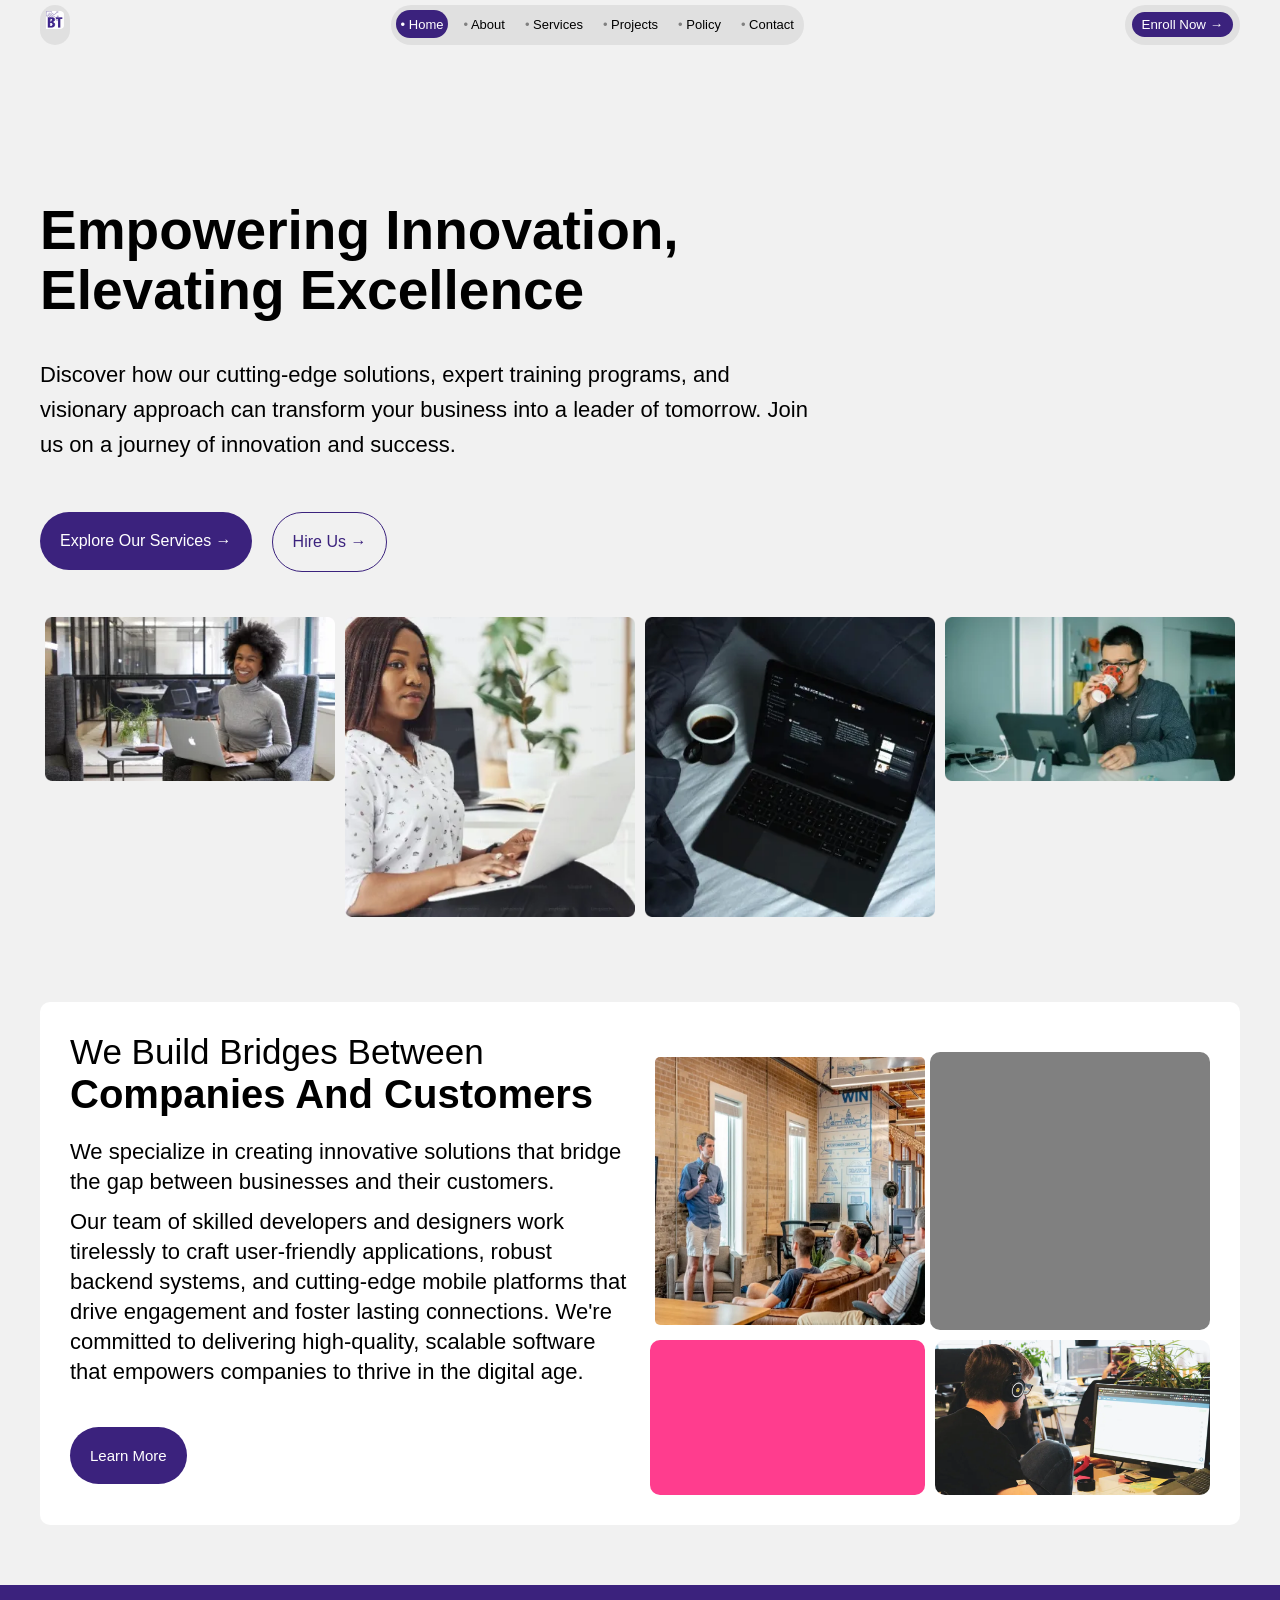
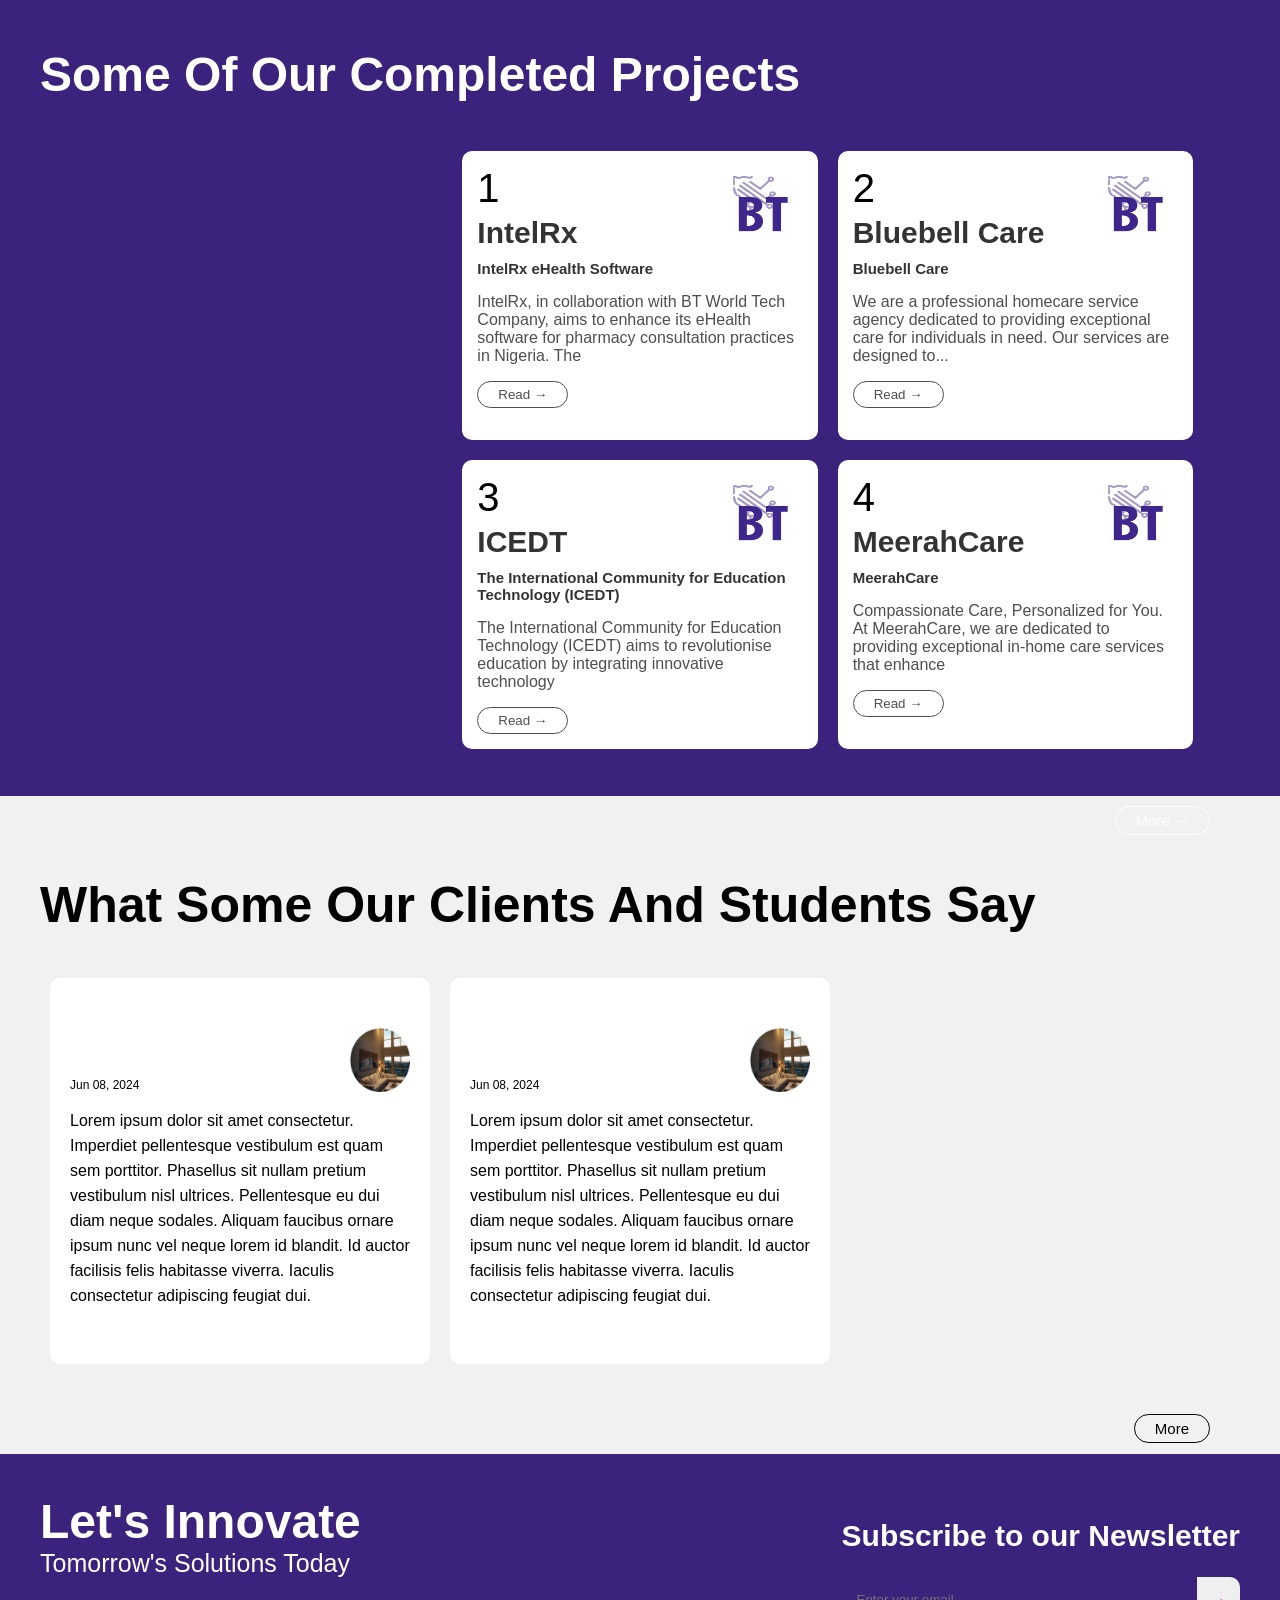
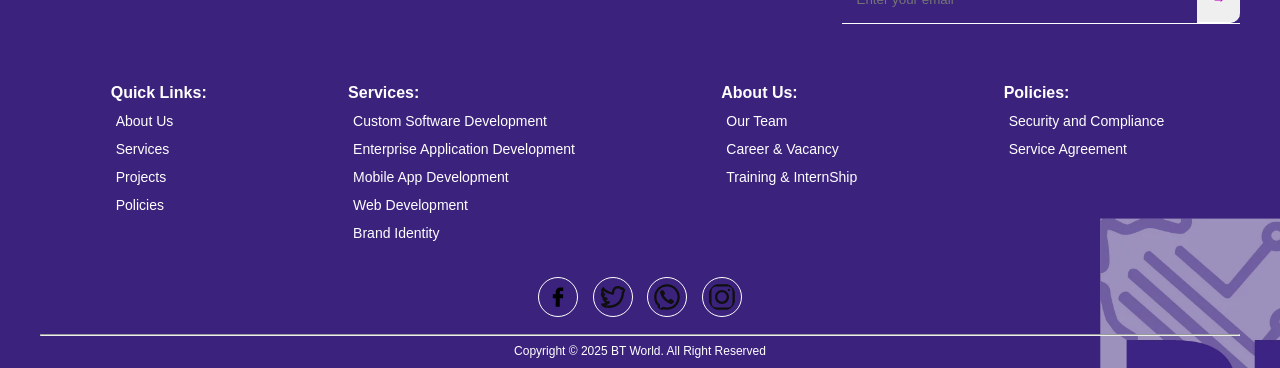
<file: index.html>
<!DOCTYPE html>
<html lang="en">
<head>
    <meta charset="UTF-8">
    <meta name="viewport" content="width=device-width, initial-scale=1.0">
    <link rel="stylesheet" href="style.css">
    <title>Document</title>
</head>
<body>
    <nav>
        <div class="left">
            <img src="logo.CunLp5fm_ZeIpDL.webp" alt="">
        </div>
        <div class="middle">
            <ul>
                <li class="active"><a href="index.html" >• Home</a></li>
                <li><a href="about.html"><span>•</span> About</a></li>
                <li><a href="services.html"><span>•</span> Services</a></li>
                <li><a href="projects.html"><span>•</span> Projects</a></li>
                <li><a href="policy.html"><span>•</span> Policy</a></li>
                <li><a href="contact.html"><span>•</span> Contact</a></li>
            </ul>
        </div>
        <div class="right">
            <a href="contact.html"><button>Enroll Now →</button></a>
        </div>
    </nav>

    <div class="main">
        <h1>Empowering Innovation, Elevating Excellence</h1>
        <p>Discover how our cutting-edge solutions, expert training programs, and visionary approach can transform your business into a leader of tomorrow. Join us on a journey of innovation and success.</p>
        <div class="button-hold">
            <a href="services.html"><button class="one">Explore Our Services →</button></a>
            <a href="contact.html"><button class="two">Hire Us →</button></a>
        </div>
    </div>

    <div class="img-hold">
        <img src="header_bento_1.ja733La-_1rYFvy.webp" alt="" id="img-1">
        <img src="header_bento_2.Di2wNWGJ_uciAT.webp" alt="">
        <img src="header_bento_3.DKzqqxlh_Z2hhMpK.webp" alt="">
        <img src="header_bento_4.crar5m-C_1fLNBC.webp" alt="">
    </div>
    
    <div class="main-2">
        <div class="left-2">
            <h2>We Build Bridges Between <br> <span>Companies And Customers</span></h2>
            <p>We specialize in creating innovative solutions that bridge the gap between businesses and their customers.</p>
            <p>Our team of skilled developers and designers work tirelessly to craft user-friendly applications, robust backend systems, and cutting-edge mobile platforms that drive engagement and foster lasting connections. We're committed to delivering high-quality, scalable software that empowers companies to thrive in the digital age.</p>
            <a href="about.html"><button>Learn More </button></a>
        </div>

        <div class="right-2">
            <div id="one">
                <img src="about.VcdXXtzi_Z1pFYVf.webp" alt="" class="trans-img">
                <div ></div>
            </div>
            <div id="two">
                <div></div>
                <img src="article_detail.BuMUBG0Z_Zw2710.webp" alt="" id="four">
            </div>
        </div>
    </div>

    <div class="main-3">
        <h1>Some Of Our Completed Projects</h1>
        <div class="right">
            <div id="one3">
                <img src="logo.CunLp5fm_ZeIpDL.webp" alt="">
                <span>1</span>
                <h2>IntelRx</h2>
                <h4>IntelRx eHealth Software</h4>
                <p>IntelRx, in collaboration with BT World Tech Company, aims to enhance its eHealth software for pharmacy consultation practices in Nigeria. The</p>
                <a href="projects.html"><button>Read →</button></a>
            </div>
            <div id="two3">
                <img src="logo.CunLp5fm_ZeIpDL.webp" alt="">
                <span>2</span>
                <h2>Bluebell Care</h2>
                <h4>Bluebell Care</h4>
                <p>We are a professional homecare service agency dedicated to providing exceptional care for individuals in need. Our services are designed to...</p>
                <a href="projects.html"><button>Read →</button></a>
            </div>
            <div id="three3">
                <img src="logo.CunLp5fm_ZeIpDL.webp" alt="">
                <span>3</span>
                <h2>ICEDT</h2>
                <h4>The International Community for Education Technology (ICEDT)</h4>
                <p>The International Community for Education Technology (ICEDT) aims to revolutionise education by integrating innovative technology</p>
                <a href="projects.html"><button>Read →</button></a>
            </div>
            <div id="four3">
                <img src="logo.CunLp5fm_ZeIpDL.webp" alt="">
                <span>4</span>
                <h2>MeerahCare</h2>
                <h4>MeerahCare</h4>
                <p>Compassionate Care, Personalized for You. At MeerahCare, we are dedicated to providing exceptional in-home care services that enhance</p>
                <a href="projects.html"><button>Read →</button></a>
            </div>
        </div>
        <a href="projects.html"><button>More →</button></a>
    </div>

    <div class="main-4">
        <h1>What Some Our Clients And Students Say</h1>
        <div class="holder">
            <div>
                <div>
                    <span>Jun 08, 2024</span>
                    <img src="testimony.CoYRucN-_Z1WlOxr.webp" alt="">
                </div>
                <p>Lorem ipsum dolor sit amet consectetur. Imperdiet pellentesque vestibulum est quam sem porttitor. Phasellus sit nullam pretium vestibulum nisl ultrices. Pellentesque eu dui diam neque sodales. Aliquam faucibus ornare ipsum nunc vel neque lorem id blandit. Id auctor facilisis felis habitasse viverra. Iaculis consectetur adipiscing feugiat dui.</p>
            </div>

            <div>
                <div>
                    <span>Jun 08, 2024</span>
                    <img src="testimony.CoYRucN-_Z1WlOxr.webp" alt="">
                </div>
                
                <p>Lorem ipsum dolor sit amet consectetur. Imperdiet pellentesque vestibulum est quam sem porttitor. Phasellus sit nullam pretium vestibulum nisl ultrices. Pellentesque eu dui diam neque sodales. Aliquam faucibus ornare ipsum nunc vel neque lorem id blandit. Id auctor facilisis felis habitasse viverra. Iaculis consectetur adipiscing feugiat dui.</p>
            </div>
            
        </div>
        <button>More</button>
    </div>

    <footer>
        <img src="logo.CunLp5fm_ZeIpDL.webp" alt="" class="foot-logo">
        <div class="fo-top">
            <div class="top-left">
                <h1>Let's Innovate</h1>
                <span>Tomorrow's Solutions Today</span>
            </div>
            <div class="top-right">
                <h2>Subscribe to our Newsletter</h2>
                <input type="email" name="" id="" placeholder="Enter your email"><button>→</button>
            </div>
        </div>
        <div class="fo-middle">
            <div>
                <h4>Quick Links:</h4>
                <ul>
                    <li><a href="about.html">About Us</a></li>
                    <li><a href="service.html">Services</a></li>
                    <li><a href="project.html">Projects</a></li>
                    <li><a href="policies.html">Policies</a></li>
                </ul>
            </div>

            <div>
                <h4>Services:</h4>
                <ul>
                    <li><a href="">Custom Software Development</a></li>
                    <li><a href="">Enterprise Application Development</a></li>
                    <li><a href="">Mobile App Development</a></li>
                    <li><a href="">Web Development</a></li>
                    <li><a href="">Brand Identity</a></li>
                </ul>
            </div>

            <div>
                <h4>About Us:</h4>
                <ul>
                    <li><a href="">Our Team</a></li>
                    <li><a href="">Career & Vacancy</a></li>
                    <li><a href="">Training & InternShip</a></li>
                    <li><a href=""></a></li>                </ul>
            </div>

            <div>
                <h4>Policies:</h4>
                <ul>
                    <li><a href="">Security and Compliance</a></li>
                    <li><a href="">Service Agreement</a></li>
                </ul>
            </div>

        </div>
        <div class="fo-bottom">
            <div>
                <img src="facebook-svgrepo-com.svg" alt="">
                <img src="twitter-svgrepo-com.svg" alt="">
                <img src="whatsapp-svgrepo-com.svg" alt="">
                <img src="instagram-svgrepo-com.svg" alt="">
            </div>
            <hr>
            <p>Copyright © 2025 BT World. All Right Reserved</p>
        </div>
    </footer>
</body>
</html>
</file>
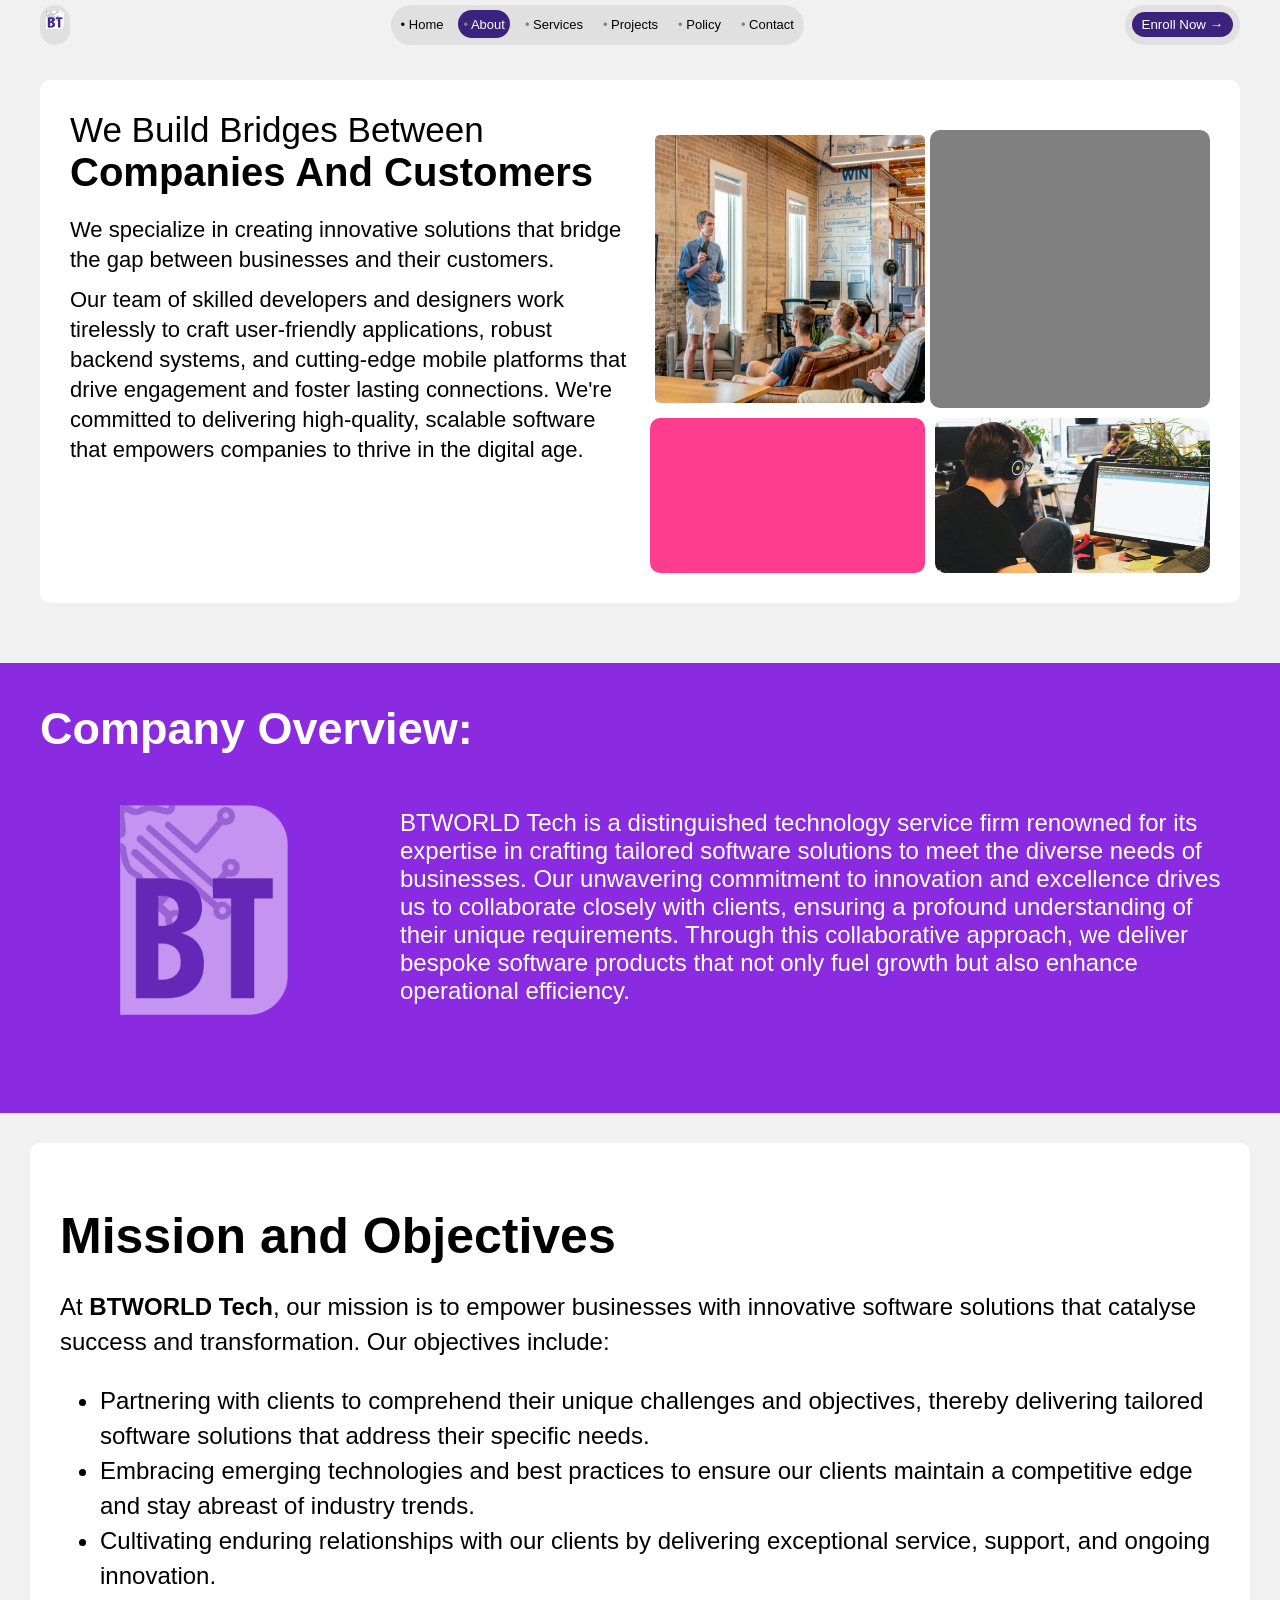
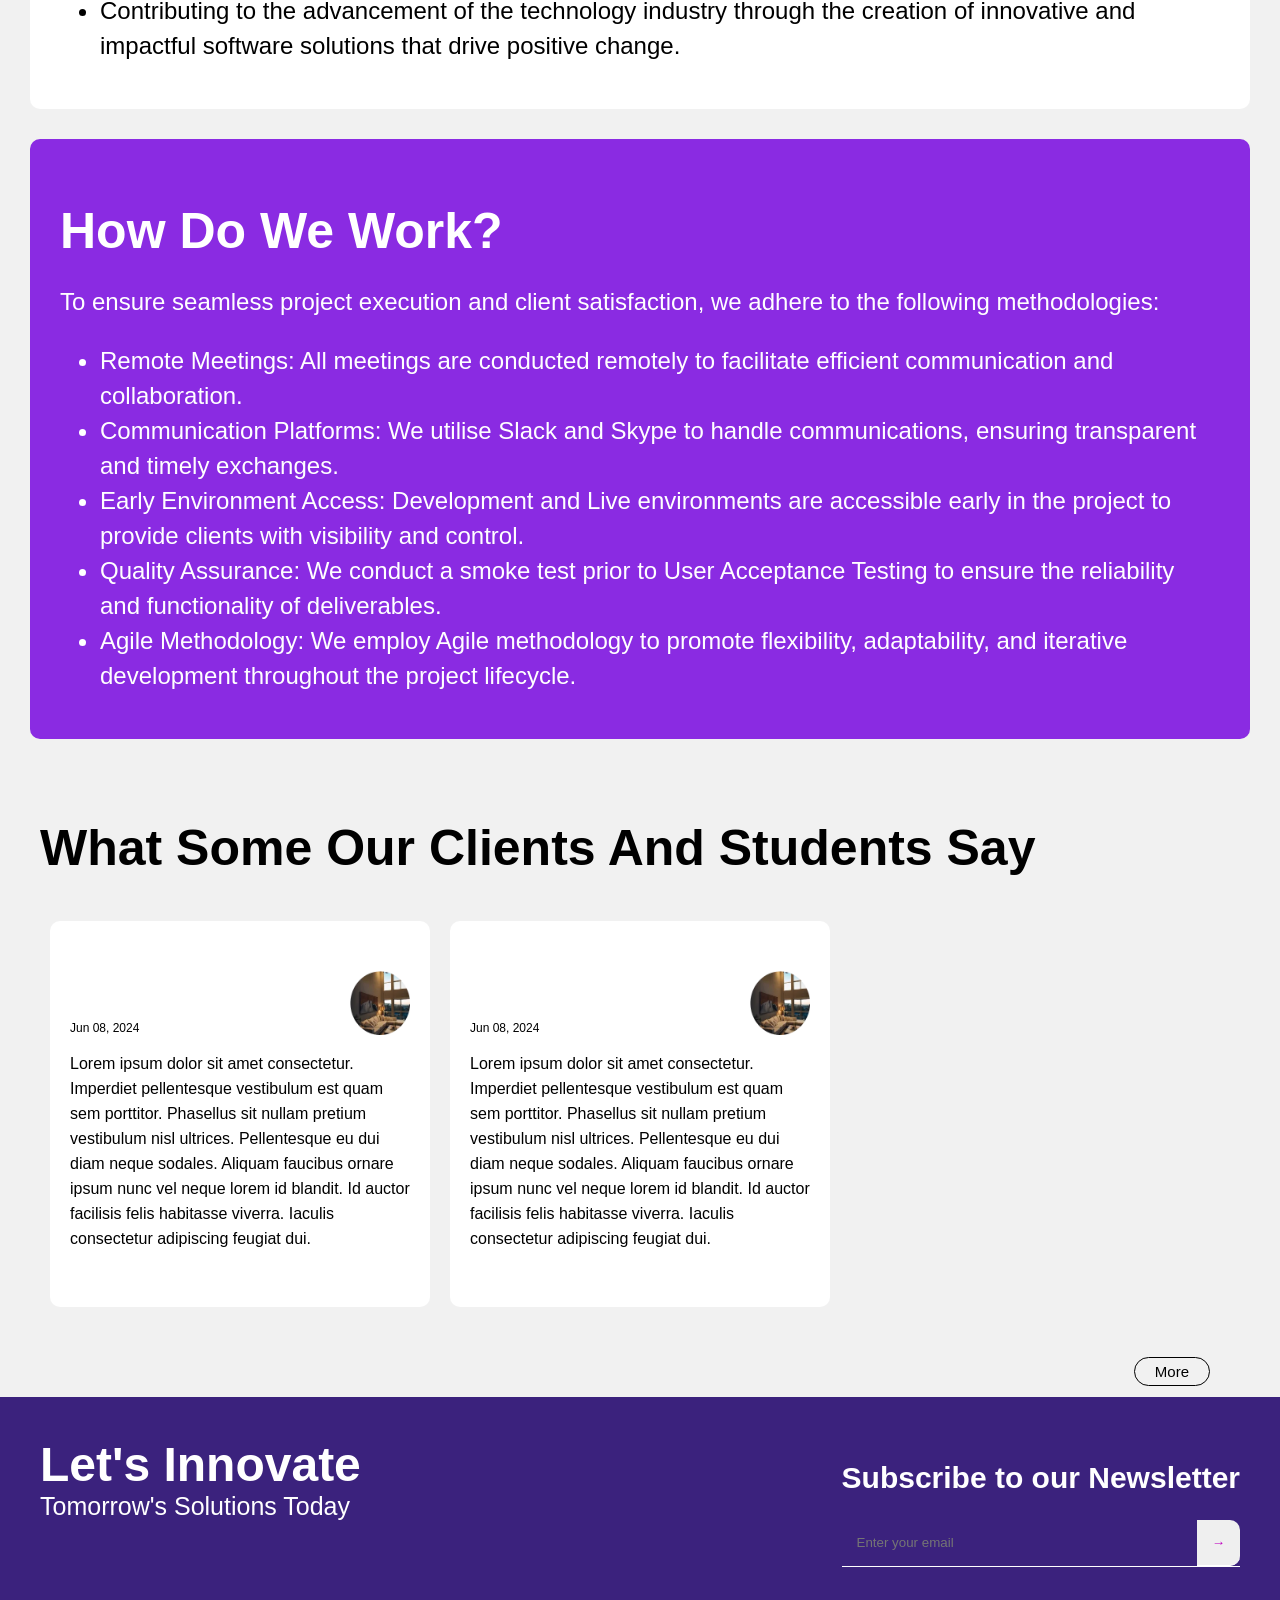
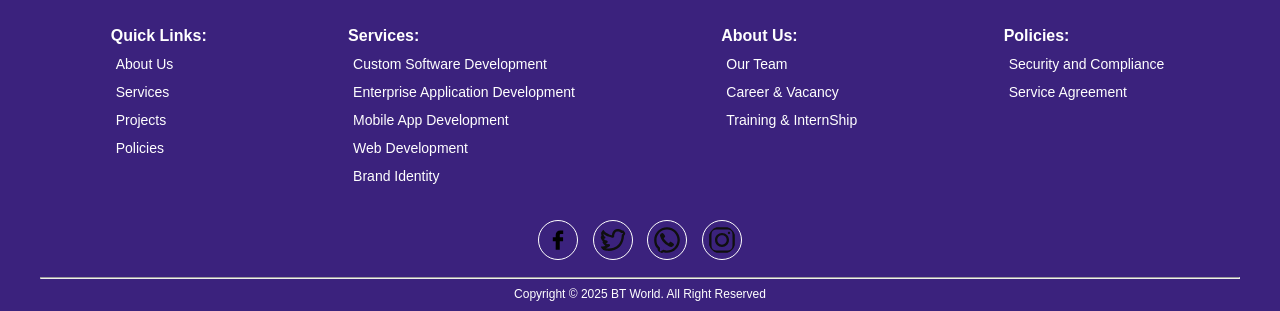
<file: about.html>
<!DOCTYPE html>
<html lang="en">
<head>
    <meta charset="UTF-8">
    <meta name="viewport" content="width=device-width, initial-scale=1.0">
    <link rel="stylesheet" href="style.css">
    <link rel="stylesheet" href="about.css">
    <title>About</title>
</head>
<body>
    <nav>
        <div class="left">
            <img src="logo.CunLp5fm_ZeIpDL.webp" alt="">
        </div>
        <div class="middle">
            <ul>
                <li ><a href="index.html" >• Home</a></li>
                <li class="active"><a href="about.html"><span>•</span> About</a></li>
                <li><a href="services.html"><span>•</span> Services</a></li>
                <li><a href="projects.html"><span>•</span> Projects</a></li>
                <li><a href="policy.html"><span>•</span> Policy</a></li>
                <li><a href="contact.html"><span>•</span> Contact</a></li>
            </ul>
        </div>
        <div class="right">
            <a href="contact.html"><button>Enroll Now →</button></a>
        </div>
    </nav>

    <div class="main-2">
        <div class="left-2">
            <h2>We Build Bridges Between <br> <span>Companies And Customers</span></h2>
            <p>We specialize in creating innovative solutions that bridge the gap between businesses and their customers.</p>
            <p>Our team of skilled developers and designers work tirelessly to craft user-friendly applications, robust backend systems, and cutting-edge mobile platforms that drive engagement and foster lasting connections. We're committed to delivering high-quality, scalable software that empowers companies to thrive in the digital age.</p>
        </div>

        <div class="right-2">
            <div id="one">
                <img src="about.VcdXXtzi_Z1pFYVf.webp" alt="" >
                <div ></div>
            </div>
            <div id="two">
                <div></div>
                <img src="article_detail.BuMUBG0Z_Zw2710.webp" alt="" id="four">
            </div>
        </div>
    </div>

    <div class="content">
        <h1>Company Overview:</h1>
        <div>
            <div class="hold-am">
                <img src="logo.CunLp5fm_ZeIpDL.webp" alt="">
            </div>
            <p>BTWORLD Tech is a distinguished technology service firm renowned for its expertise in crafting tailored software solutions to meet the diverse needs of businesses. Our unwavering commitment to innovation and excellence drives us to collaborate closely with clients, ensuring a profound understanding of their unique requirements. Through this collaborative approach, we deliver bespoke software products that not only fuel growth but also enhance operational efficiency.</p>
        </div>
    </div>

    <div class="moon">
        <h1>Mission and Objectives</h1>
        <p>At <strong>BTWORLD Tech</strong>, our mission is to empower businesses with innovative software solutions that catalyse success and transformation. Our objectives include:</p>
        <ul>
            <li>Partnering with clients to comprehend their unique challenges and objectives, thereby delivering tailored software solutions that address their specific needs.</li>
            <li>Embracing emerging technologies and best practices to ensure our clients maintain a competitive edge and stay abreast of industry trends.</li>
            <li>Cultivating enduring relationships with our clients by delivering exceptional service, support, and ongoing innovation.</li>
            <li>Contributing to the advancement of the technology industry through the creation of innovative and impactful software solutions that drive positive change.</li>
        </ul>
    </div>

    <div class="moon sun">
        <h1>How Do We Work?</h1>
        <p>To ensure seamless project execution and client satisfaction, we adhere to the following methodologies:</p>
        <ul>
            <li>Remote Meetings: All meetings are conducted remotely to facilitate efficient communication and collaboration.</li>
            <li>Communication Platforms: We utilise Slack and Skype to handle communications, ensuring transparent and timely exchanges.</li>
            <li>Early Environment Access: Development and Live environments are accessible early in the project to provide clients with visibility and control.</li>
            <li>Quality Assurance: We conduct a smoke test prior to User Acceptance Testing to ensure the reliability and functionality of deliverables.</li>
            <li>Agile Methodology: We employ Agile methodology to promote flexibility, adaptability, and iterative development throughout the project lifecycle.</li>
        </ul>
    </div>

    <div class="main-4">
        <h1>What Some Our Clients And Students Say</h1>
        <div class="holder">
            <div>
                <div>
                    <span>Jun 08, 2024</span>
                    <img src="testimony.CoYRucN-_Z1WlOxr.webp" alt="">
                </div>
                <p>Lorem ipsum dolor sit amet consectetur. Imperdiet pellentesque vestibulum est quam sem porttitor. Phasellus sit nullam pretium vestibulum nisl ultrices. Pellentesque eu dui diam neque sodales. Aliquam faucibus ornare ipsum nunc vel neque lorem id blandit. Id auctor facilisis felis habitasse viverra. Iaculis consectetur adipiscing feugiat dui.</p>
            </div>

            <div>
                <div>
                    <span>Jun 08, 2024</span>
                    <img src="testimony.CoYRucN-_Z1WlOxr.webp" alt="">
                </div>
                
                <p>Lorem ipsum dolor sit amet consectetur. Imperdiet pellentesque vestibulum est quam sem porttitor. Phasellus sit nullam pretium vestibulum nisl ultrices. Pellentesque eu dui diam neque sodales. Aliquam faucibus ornare ipsum nunc vel neque lorem id blandit. Id auctor facilisis felis habitasse viverra. Iaculis consectetur adipiscing feugiat dui.</p>
            </div>
            
        </div>
        <button>More</button>
    </div>

    <footer>
        <div class="fo-top">
            <div class="top-left">
                <h1>Let's Innovate</h1>
                <span>Tomorrow's Solutions Today</span>
            </div>
            <div class="top-right">
                <h2>Subscribe to our Newsletter</h2>
                <input type="email" name="" id="" placeholder="Enter your email"><button>→</button>
            </div>
        </div>
        <div class="fo-middle">
            <div>
                <h4>Quick Links:</h4>
                <ul>
                    <li><a href="about.html">About Us</a></li>
                    <li><a href="service.html">Services</a></li>
                    <li><a href="project.html">Projects</a></li>
                    <li><a href="policies.html">Policies</a></li>
                </ul>
            </div>

            <div>
                <h4>Services:</h4>
                <ul>
                    <li><a href="">Custom Software Development</a></li>
                    <li><a href="">Enterprise Application Development</a></li>
                    <li><a href="">Mobile App Development</a></li>
                    <li><a href="">Web Development</a></li>
                    <li><a href="">Brand Identity</a></li>
                </ul>
            </div>

            <div>
                <h4>About Us:</h4>
                <ul>
                    <li><a href="">Our Team</a></li>
                    <li><a href="">Career & Vacancy</a></li>
                    <li><a href="">Training & InternShip</a></li>
                    <li><a href=""></a></li>                </ul>
            </div>

            <div>
                <h4>Policies:</h4>
                <ul>
                    <li><a href="">Security and Compliance</a></li>
                    <li><a href="">Service Agreement</a></li>
                </ul>
            </div>

        </div>
        <div class="fo-bottom">
            <div>
                <img src="facebook-svgrepo-com.svg" alt="">
                <img src="twitter-svgrepo-com.svg" alt="">
                <img src="whatsapp-svgrepo-com.svg" alt="">
                <img src="instagram-svgrepo-com.svg" alt="">
            </div>
            <hr>
            <p>Copyright © 2025 BT World. All Right Reserved</p>
        </div>
    </footer>
</body>
</html>
</file>
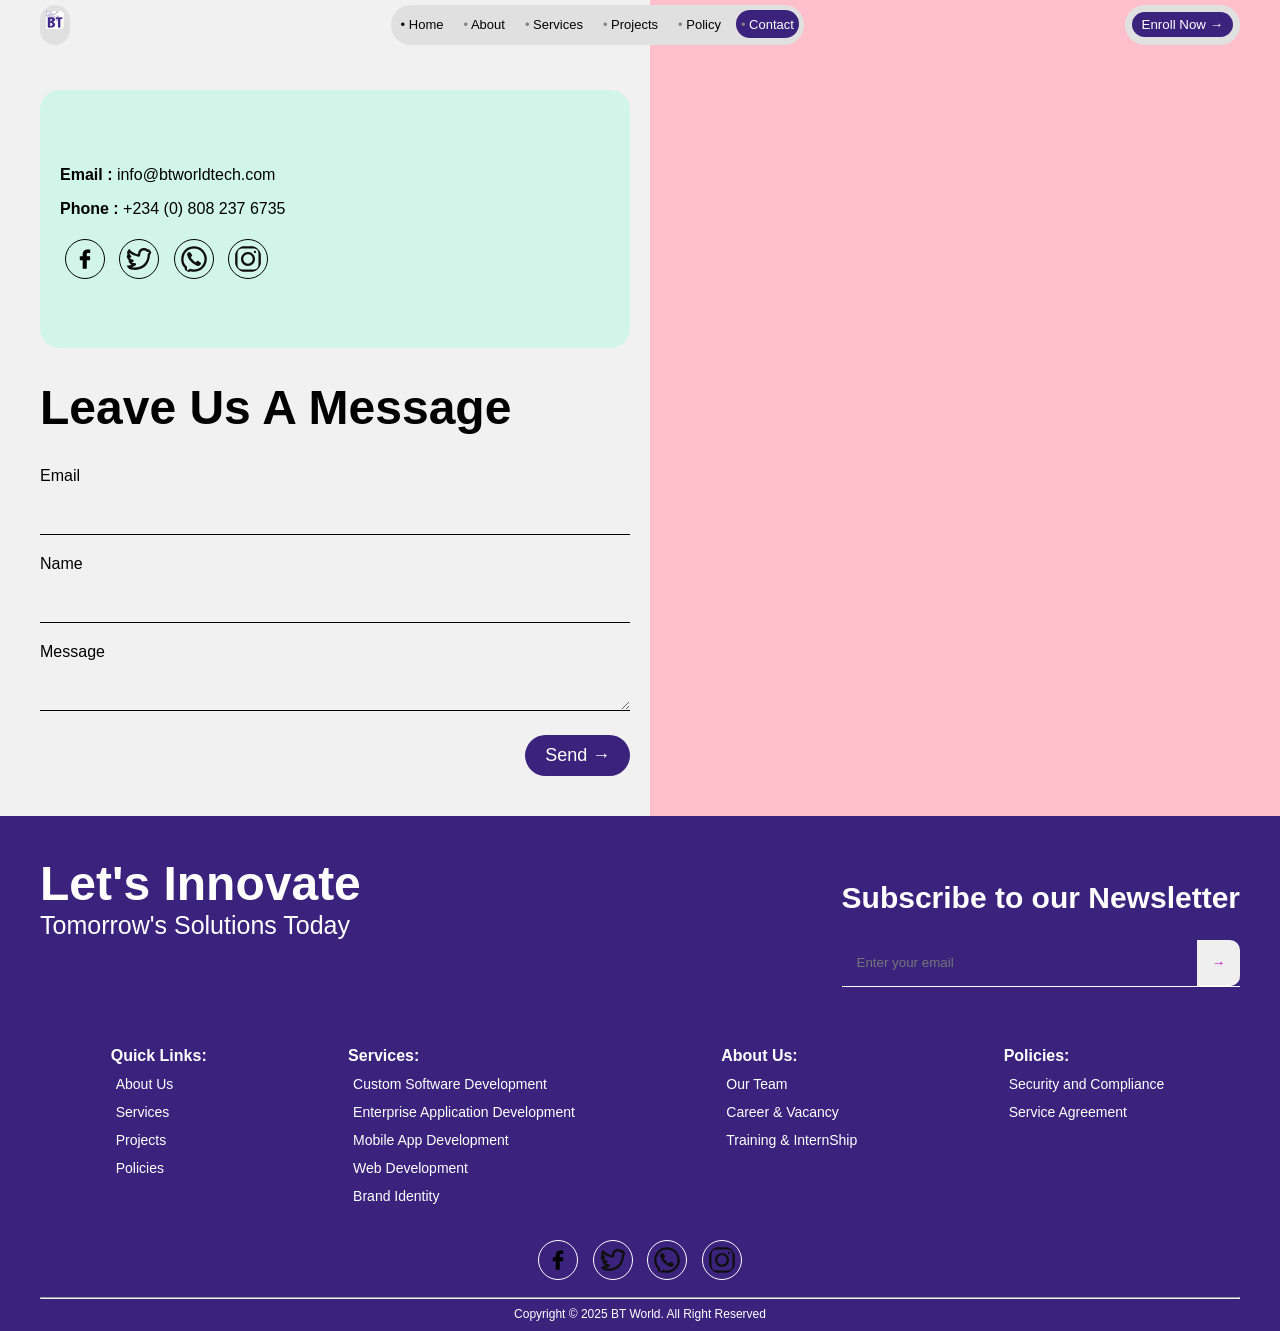
<file: contact.html>
<!DOCTYPE html>
<html lang="en">
<head>
    <meta charset="UTF-8">
    <meta name="viewport" content="width=device-width, initial-scale=1.0">
    <link rel="stylesheet" href="style.css">
    <link rel="stylesheet" href="contact.css">
    <title>Contact Us</title>
</head>
<body>
    <nav>
        <div class="left">
            <img src="logo.CunLp5fm_ZeIpDL.webp" alt="">
        </div>
        <div class="middle">
            <ul>
                <li ><a href="index.html" >• Home</a></li>
                <li ><a href="about.html"><span>•</span> About</a></li>
                <li><a href="services.html"><span>•</span> Services</a></li>
                <li><a href="projects.html"><span>•</span> Projects</a></li>
                <li><a href="policy.html"><span>•</span> Policy</a></li>
                <li class="active"><a href="contact.html"><span>•</span> Contact</a></li>
            </ul>
        </div>
        <div class="right">
            <a href="contact.html"><button>Enroll Now →</button></a>
        </div>
    </nav>

    <div class="contact">
        <div class="contact-left">
            <div class="contact-top">
                <p><Strong>Email :</Strong> info@btworldtech.com</p>
                <p><Strong>Phone :</Strong> +234 (0) 808 237 6735</p>
                <div>
                    <img src="facebook-svgrepo-com.svg" alt="">
                    <img src="twitter-svgrepo-com.svg" alt="">
                    <img src="whatsapp-svgrepo-com.svg" alt="">
                    <img src="instagram-svgrepo-com.svg" alt="">
                </div>
            </div>
            <div class="contact-bottom">
                <h1>Leave Us A Message</h1>
                    <label for="email" style="margin: 20px 0;">Email</label><br>
                    <input type="email" name="email" id=""><br>
                    <label for="name" style="margin: 30px 0;">Name</label><br>
                    <input type="text" name="name"><br>
                    <label for="message">Message</label><br>
                    <textarea name="message" id=""></textarea>
                    <button>Send →</button>

            </div>
        </div>
        <div class="contact-right"></div>
    </div>

    <footer>
        <div class="fo-top">
            <div class="top-left">
                <h1>Let's Innovate</h1>
                <span>Tomorrow's Solutions Today</span>
            </div>
            <div class="top-right">
                <h2>Subscribe to our Newsletter</h2>
                <input type="email" name="" id="" placeholder="Enter your email"><button>→</button>
            </div>
        </div>
        <div class="fo-middle">
            <div>
                <h4>Quick Links:</h4>
                <ul>
                    <li><a href="about.html">About Us</a></li>
                    <li><a href="service.html">Services</a></li>
                    <li><a href="project.html">Projects</a></li>
                    <li><a href="policies.html">Policies</a></li>
                </ul>
            </div>

            <div>
                <h4>Services:</h4>
                <ul>
                    <li><a href="">Custom Software Development</a></li>
                    <li><a href="">Enterprise Application Development</a></li>
                    <li><a href="">Mobile App Development</a></li>
                    <li><a href="">Web Development</a></li>
                    <li><a href="">Brand Identity</a></li>
                </ul>
            </div>

            <div>
                <h4>About Us:</h4>
                <ul>
                    <li><a href="">Our Team</a></li>
                    <li><a href="">Career & Vacancy</a></li>
                    <li><a href="">Training & InternShip</a></li>
                    <li><a href=""></a></li>                </ul>
            </div>

            <div>
                <h4>Policies:</h4>
                <ul>
                    <li><a href="">Security and Compliance</a></li>
                    <li><a href="">Service Agreement</a></li>
                </ul>
            </div>

        </div>
        <div class="fo-bottom">
            <div>
                <img src="facebook-svgrepo-com.svg" alt="">
                <img src="twitter-svgrepo-com.svg" alt="">
                <img src="whatsapp-svgrepo-com.svg" alt="">
                <img src="instagram-svgrepo-com.svg" alt="">
            </div>
            <hr>
            <p>Copyright © 2025 BT World. All Right Reserved</p>
        </div>
    </footer>
</body>
</html>
</file>
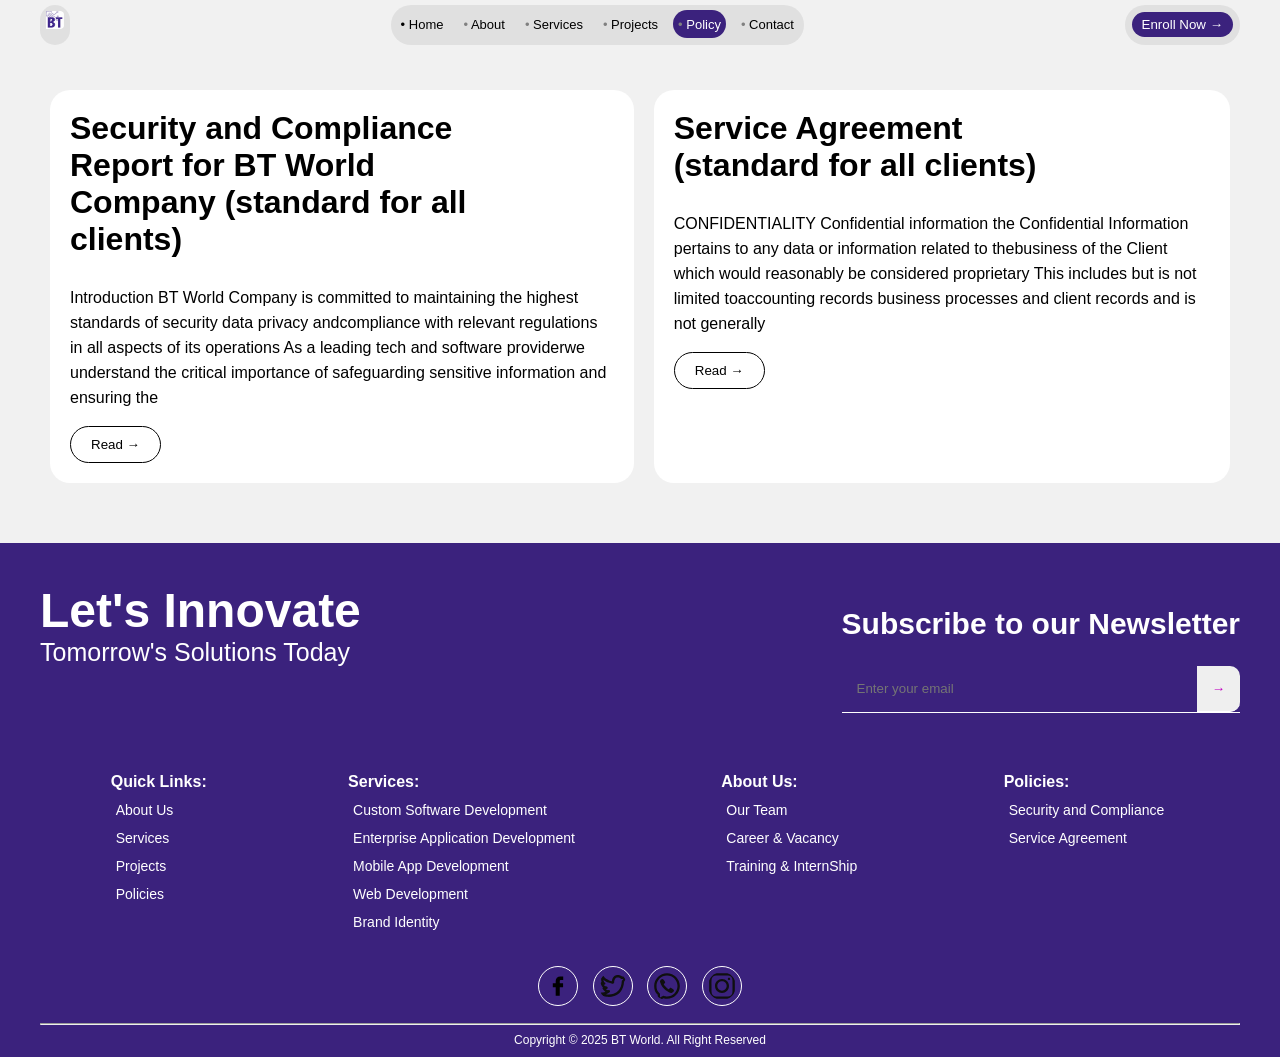
<file: policy.html>
<!DOCTYPE html>
<html lang="en">
<head>
    <meta charset="UTF-8">
    <meta name="viewport" content="width=device-width, initial-scale=1.0">
    <link rel="stylesheet" href="style.css">
    <link rel="stylesheet" href="policy.css">
    <title>Document</title>
</head>
<body>
    <nav>
        <div class="left">
            <img src="logo.CunLp5fm_ZeIpDL.webp" alt="">
        </div>
        <div class="middle">
            <ul>
                <li ><a href="index.html" >• Home</a></li>
                <li><a href="about.html"><span>•</span> About</a></li>
                <li><a href="services.html"><span>•</span> Services</a></li>
                <li><a href="projects.html"><span>•</span> Projects</a></li>
                <li class="active"><a href="policy.html"><span>•</span> Policy</a></li>
                <li><a href="contact.html"><span>•</span> Contact</a></li>
            </ul>
        </div>
        <div class="right">
            <a href="contact.html"><button>Enroll Now →</button></a>
        </div>
    </nav>

    <div class="policy">
        <div>
            <h2>Security and Compliance Report for BT World Company (standard for all clients)</h2>
            <p>Introduction BT World Company is committed to maintaining the highest standards of security data privacy andcompliance with relevant regulations in all aspects of its operations As a leading tech and software providerwe understand the critical importance of safeguarding sensitive information and ensuring the</p>
            <button>Read →</button>
        </div>
        <div>
            <h2>Service Agreement (standard for all clients)</h2>
            <p>CONFIDENTIALITY Confidential information the Confidential Information pertains to any data or information related to thebusiness of the Client which would reasonably be considered proprietary This includes but is not limited toaccounting records business processes and client records and is not generally</p>
            <button>Read →</button>
        </div>
    </div>

    <footer>
        <div class="fo-top">
            <div class="top-left">
                <h1>Let's Innovate</h1>
                <span>Tomorrow's Solutions Today</span>
            </div>
            <div class="top-right">
                <h2>Subscribe to our Newsletter</h2>
                <input type="email" name="" id="" placeholder="Enter your email"><button>→</button>
            </div>
        </div>
        <div class="fo-middle">
            <div>
                <h4>Quick Links:</h4>
                <ul>
                    <li><a href="about.html">About Us</a></li>
                    <li><a href="service.html">Services</a></li>
                    <li><a href="project.html">Projects</a></li>
                    <li><a href="policies.html">Policies</a></li>
                </ul>
            </div>

            <div>
                <h4>Services:</h4>
                <ul>
                    <li><a href="">Custom Software Development</a></li>
                    <li><a href="">Enterprise Application Development</a></li>
                    <li><a href="">Mobile App Development</a></li>
                    <li><a href="">Web Development</a></li>
                    <li><a href="">Brand Identity</a></li>
                </ul>
            </div>

            <div>
                <h4>About Us:</h4>
                <ul>
                    <li><a href="">Our Team</a></li>
                    <li><a href="">Career & Vacancy</a></li>
                    <li><a href="">Training & InternShip</a></li>
                    <li><a href=""></a></li>                </ul>
            </div>

            <div>
                <h4>Policies:</h4>
                <ul>
                    <li><a href="">Security and Compliance</a></li>
                    <li><a href="">Service Agreement</a></li>
                </ul>
            </div>

        </div>
        <div class="fo-bottom">
            <div>
                <img src="facebook-svgrepo-com.svg" alt="">
                <img src="twitter-svgrepo-com.svg" alt="">
                <img src="whatsapp-svgrepo-com.svg" alt="">
                <img src="instagram-svgrepo-com.svg" alt="">
            </div>
            <hr>
            <p>Copyright © 2025 BT World. All Right Reserved</p>
        </div>
    </footer>
</body>
</html>
</file>
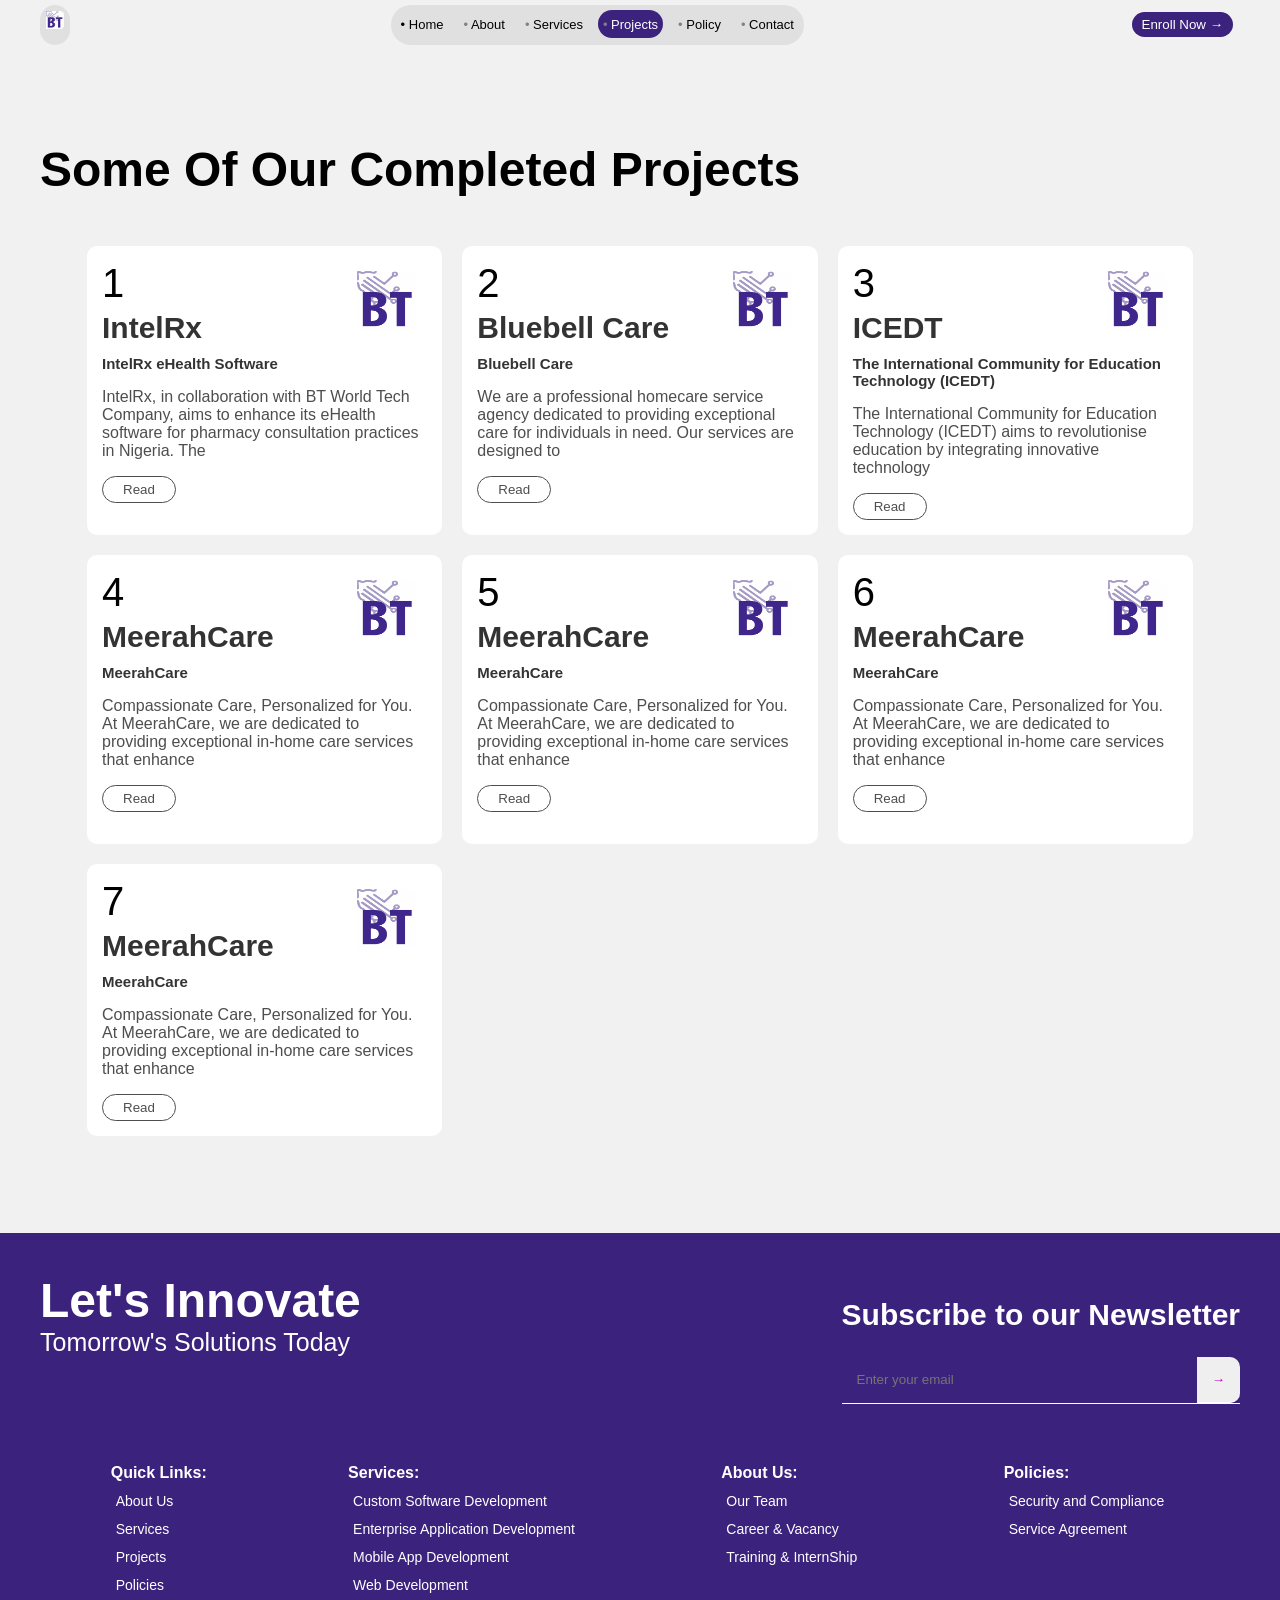
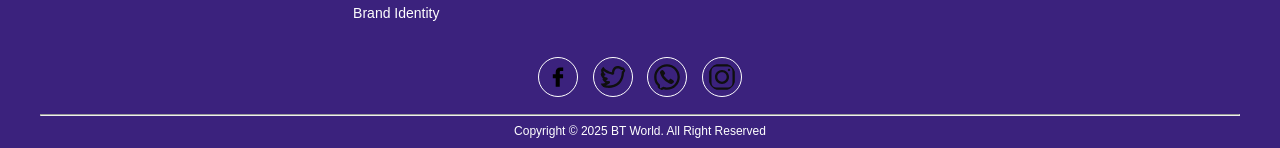
<file: projects.html>
<!DOCTYPE html>
<html lang="en">
<head>
    <meta charset="UTF-8">
    <meta name="viewport" content="width=device-width, initial-scale=1.0">
    <link rel="stylesheet" href="style.css">
    <link rel="stylesheet" href="projects.css">
    <title>Document</title>
</head>
<body>
    <nav>
        <div class="left">
            <img src="logo.CunLp5fm_ZeIpDL.webp" alt="">
        </div>
        <div class="middle">
            <ul>
                <li ><a href="index.html" >• Home</a></li>
                <li ><a href="about.html"><span>•</span> About</a></li>
                <li><a href="services.html"><span>•</span> Services</a></li>
                <li class="active"><a href="projects.html"><span>•</span> Projects</a></li>
                <li><a href="policy.html"><span>•</span> Policy</a></li>
                <li><a href="contact.html"><span>•</span> Contact</a></li>
            </ul>
        </div>
        <div class="right">
            <a href="contact.html"><button>Enroll Now →</button></a>
        </div>
    </nav>

    <div class="main-3">
        <h1>Some Of Our Completed Projects</h1>
        <div class="right">
            <div>
                <img src="logo.CunLp5fm_ZeIpDL.webp" alt="">
                <span>1</span>
                <h2>IntelRx</h2>
                <h4>IntelRx eHealth Software</h4>
                <p>IntelRx, in collaboration with BT World Tech Company, aims to enhance its eHealth software for pharmacy consultation practices in Nigeria. The</p>
                <button>Read</button>
            </div>
            <div>
                <img src="logo.CunLp5fm_ZeIpDL.webp" alt="">
                <span>2</span>
                <h2>Bluebell Care</h2>
                <h4>Bluebell Care</h4>
                <p>We are a professional homecare service agency dedicated to providing exceptional care for individuals in need. Our services are designed to</p>
                <button>Read</button>
            </div>
            <div>
                <img src="logo.CunLp5fm_ZeIpDL.webp" alt="">
                <span>3</span>
                <h2>ICEDT</h2>
                <h4>The International Community for Education Technology (ICEDT)</h4>
                <p>The International Community for Education Technology (ICEDT) aims to revolutionise education by integrating innovative technology</p>
                <button>Read</button>
            </div>
            <div>
                <img src="logo.CunLp5fm_ZeIpDL.webp" alt="">
                <span>4</span>
                <h2>MeerahCare</h2>
                <h4>MeerahCare</h4>
                <p>Compassionate Care, Personalized for You. At MeerahCare, we are dedicated to providing exceptional in-home care services that enhance</p>
                <button>Read</button>
            </div>
            <div>
                <img src="logo.CunLp5fm_ZeIpDL.webp" alt="">
                <span>5</span>
                <h2>MeerahCare</h2>
                <h4>MeerahCare</h4>
                <p>Compassionate Care, Personalized for You. At MeerahCare, we are dedicated to providing exceptional in-home care services that enhance</p>
                <button>Read</button>
            </div>
            <div>
                <img src="logo.CunLp5fm_ZeIpDL.webp" alt="">
                <span>6</span>
                <h2>MeerahCare</h2>
                <h4>MeerahCare</h4>
                <p>Compassionate Care, Personalized for You. At MeerahCare, we are dedicated to providing exceptional in-home care services that enhance</p>
                <button>Read</button>
            </div>
            <div>
                <img src="logo.CunLp5fm_ZeIpDL.webp" alt="">
                <span>7</span>
                <h2>MeerahCare</h2>
                <h4>MeerahCare</h4>
                <p>Compassionate Care, Personalized for You. At MeerahCare, we are dedicated to providing exceptional in-home care services that enhance</p>
                <button>Read</button>
            </div>

        </div>
    </div>

    <footer>
        <div class="fo-top">
            <div class="top-left">
                <h1>Let's Innovate</h1>
                <span>Tomorrow's Solutions Today</span>
            </div>
            <div class="top-right">
                <h2>Subscribe to our Newsletter</h2>
                <input type="email" name="" id="" placeholder="Enter your email"><button>→</button>
            </div>
        </div>
        <div class="fo-middle">
            <div>
                <h4>Quick Links:</h4>
                <ul>
                    <li><a href="about.html">About Us</a></li>
                    <li><a href="service.html">Services</a></li>
                    <li><a href="project.html">Projects</a></li>
                    <li><a href="policies.html">Policies</a></li>
                </ul>
            </div>

            <div>
                <h4>Services:</h4>
                <ul>
                    <li><a href="">Custom Software Development</a></li>
                    <li><a href="">Enterprise Application Development</a></li>
                    <li><a href="">Mobile App Development</a></li>
                    <li><a href="">Web Development</a></li>
                    <li><a href="">Brand Identity</a></li>
                </ul>
            </div>

            <div>
                <h4>About Us:</h4>
                <ul>
                    <li><a href="">Our Team</a></li>
                    <li><a href="">Career & Vacancy</a></li>
                    <li><a href="">Training & InternShip</a></li>
                    <li><a href=""></a></li>                </ul>
            </div>

            <div>
                <h4>Policies:</h4>
                <ul>
                    <li><a href="">Security and Compliance</a></li>
                    <li><a href="">Service Agreement</a></li>
                </ul>
            </div>

        </div>
        <div class="fo-bottom">
            <div>
                <img src="/facebook-svgrepo-com.svg" alt="">
                <img src="/twitter-svgrepo-com.svg" alt="">
                <img src="/whatsapp-svgrepo-com.svg" alt="">
                <img src="/instagram-svgrepo-com.svg" alt="">
            </div>
            <hr>
            <p>Copyright © 2025 BT World. All Right Reserved</p>
        </div>
    </footer>
</body>
</html>
</file>
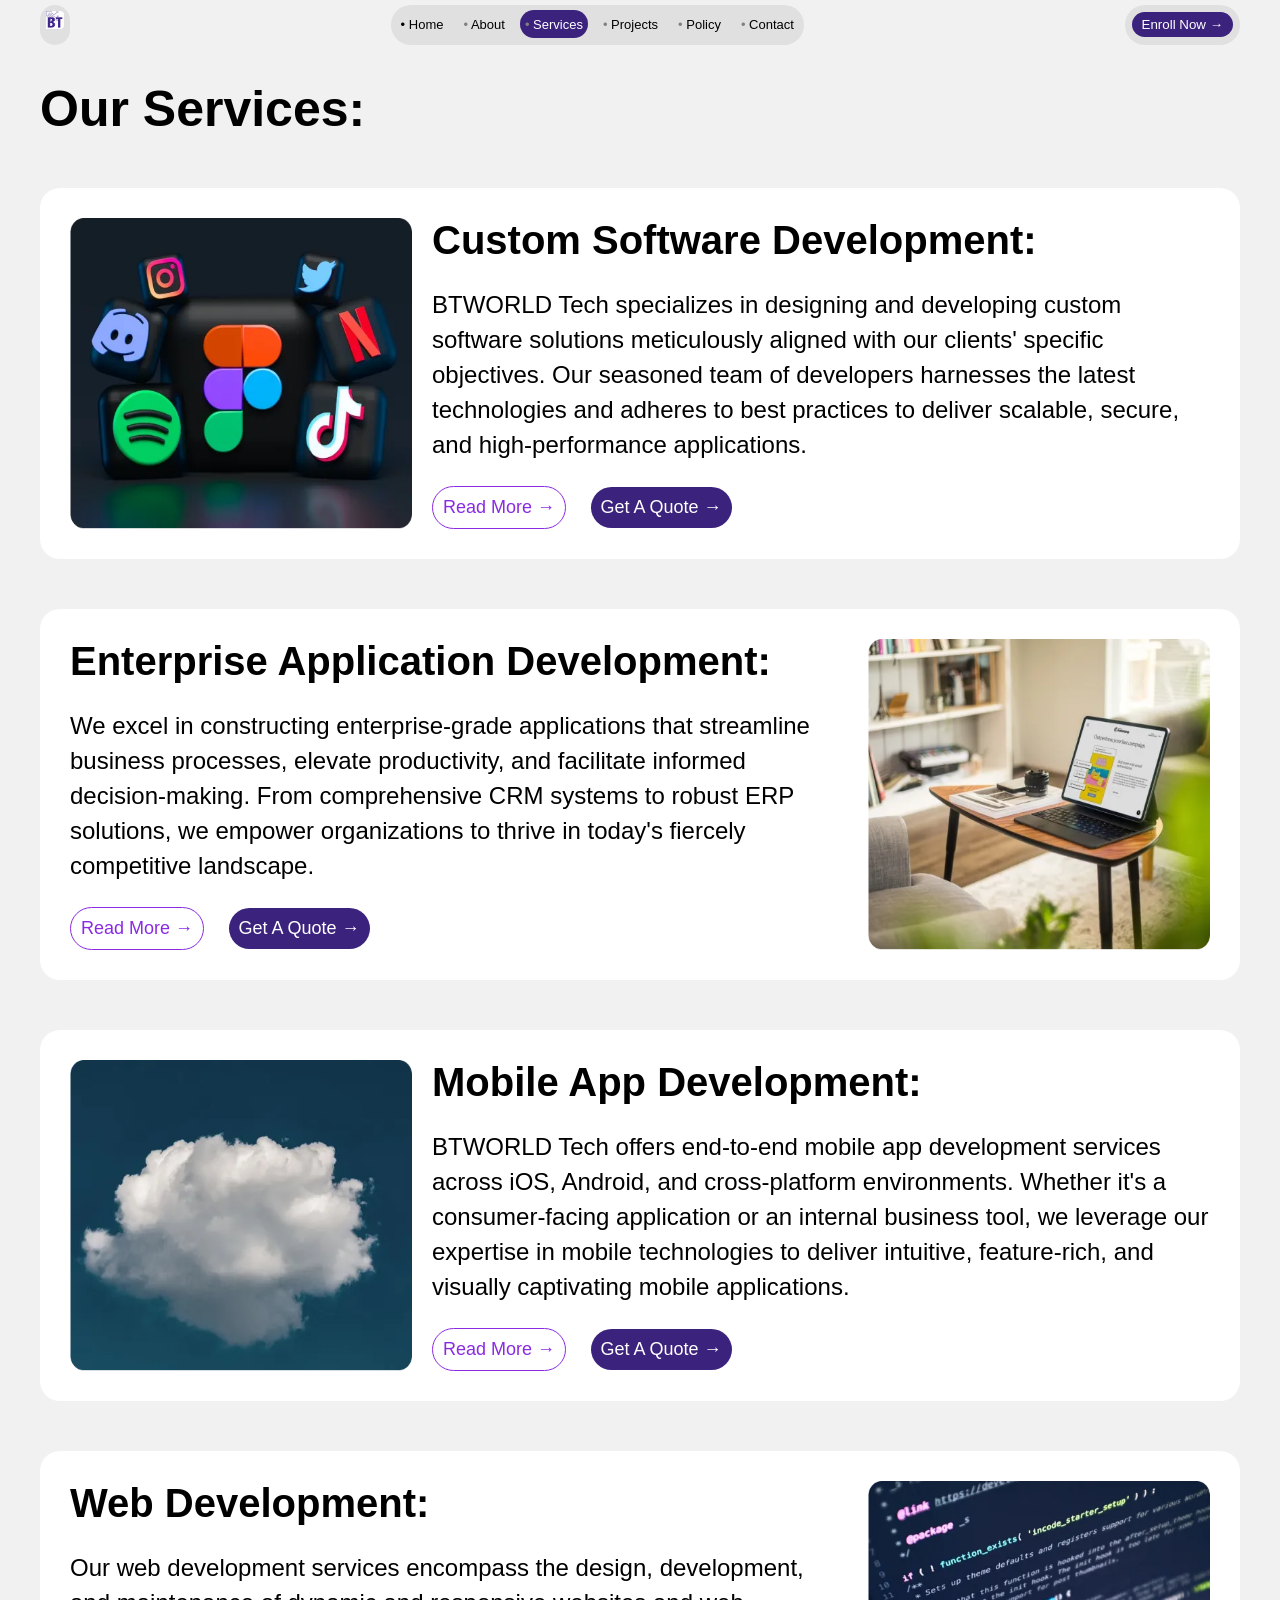
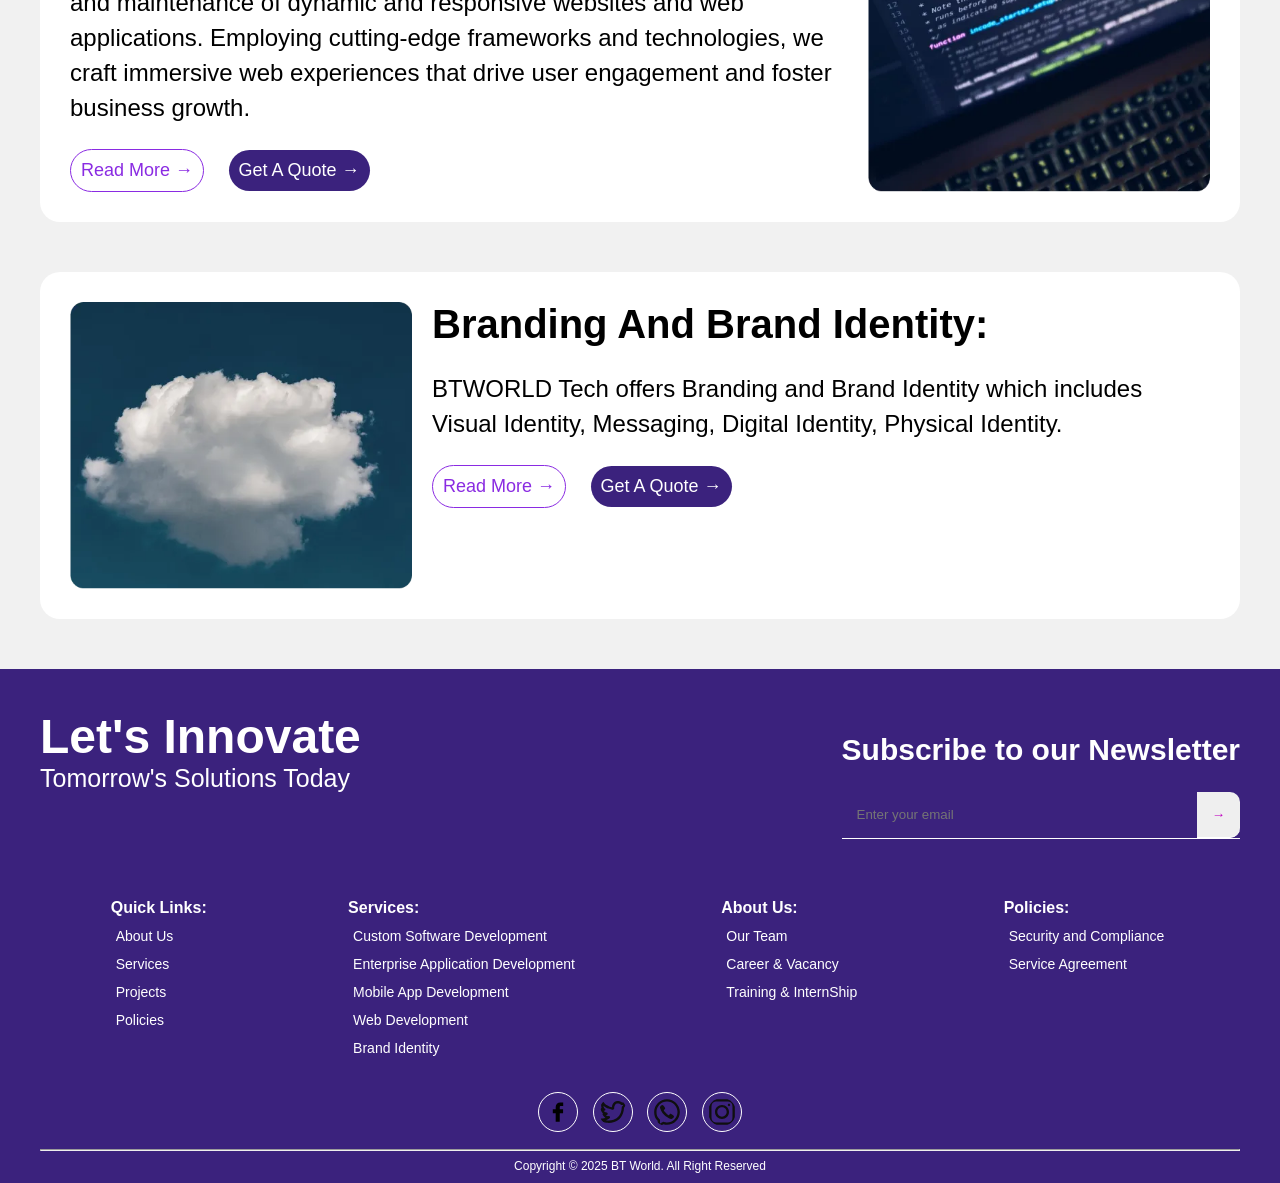
<file: services.html>
<!DOCTYPE html>
<html lang="en">
<head>
    <meta charset="UTF-8">
    <meta name="viewport" content="width=device-width, initial-scale=1.0">
    <link rel="stylesheet" href="style.css">
    <link rel="stylesheet" href="services.css">
    <title>Services</title>
</head>
<body>
    <nav>
        <div class="left">
            <img src="logo.CunLp5fm_ZeIpDL.webp" alt="">
        </div>
        <div class="middle">
            <ul>
                <li ><a href="index.html" >• Home</a></li>
                <li ><a href="about.html"><span>•</span> About</a></li>
                <li class="active"><a href="services.html"><span>•</span> Services</a></li>
                <li><a href="projects.html"><span>•</span> Projects</a></li>
                <li><a href="policy.html"><span>•</span> Policy</a></li>
                <li><a href="contact.html"><span>•</span> Contact</a></li>
            </ul>
        </div>
        <div class="right">
            <a href="contact.html"><button>Enroll Now →</button></a>
        </div>
    </nav>

    <h1>Our Services:</h1>
    
    <div class="ser-div">
        <img src="services_ui.vAFGRN3Y_2e4H9N.webp" alt="">
        <div>
            <h3>Custom Software Development:</h3>
            <p>BTWORLD Tech specializes in designing and developing custom software solutions meticulously aligned with our clients' specific objectives. Our seasoned team of developers harnesses the latest technologies and adheres to best practices to deliver scalable, secure, and high-performance applications.</p>
            <button id="purple-outline">Read More →</button>
            <button id="purple-button">Get A Quote →</button>
        </div>
    </div>

    <div class="ser-div">
        <div>
            <h3>Enterprise Application Development:</h3>
            <p>We excel in constructing enterprise-grade applications that streamline business processes, elevate productivity, and facilitate informed decision-making. From comprehensive CRM systems to robust ERP solutions, we empower organizations to thrive in today's fiercely competitive landscape.</p>
            <button id="purple-outline">Read More →</button>
            <button id="purple-button">Get A Quote →</button>
        </div>
        <img src="services_business.D0uYuY4D_18eLXq.webp" alt="">
    </div>

    <div class="ser-div">
        <img src="services_cloud.CpdlLbsO_Znqzde.webp" alt="">
        <div>
            <h3>Mobile App Development:</h3>
            <p>BTWORLD Tech offers end-to-end mobile app development services across iOS, Android, and cross-platform environments. Whether it's a consumer-facing application or an internal business tool, we leverage our expertise in mobile technologies to deliver intuitive, feature-rich, and visually captivating mobile applications.</p>
            <button id="purple-outline">Read More →</button>
            <button id="purple-button">Get A Quote →</button>
        </div>
    </div>

    <div class="ser-div">
        <div>
            <h3>Web Development:</h3>
            <p>Our web development services encompass the design, development, and maintenance of dynamic and responsive websites and web applications. Employing cutting-edge frameworks and technologies, we craft immersive web experiences that drive user engagement and foster business growth.</p>
            <button id="purple-outline">Read More →</button>
            <button id="purple-button">Get A Quote →</button>
        </div>
        <img src="services_web.Buc8vxua_Z1pmNtR.webp" alt="">
    </div>

    <div class="ser-div">
        <img src="services_cloud.CpdlLbsO_Znqzde.webp" alt="">
        <div>
            <h3>Branding And Brand Identity:</h3>
            <p>BTWORLD Tech offers Branding and Brand Identity which includes Visual Identity, Messaging, Digital Identity, Physical Identity.</p>
            <button id="purple-outline">Read More →</button>
            <button id="purple-button">Get A Quote →</button>
        </div>
    </div>

    <footer>
        <div class="fo-top">
            <div class="top-left">
                <h1>Let's Innovate</h1>
                <span>Tomorrow's Solutions Today</span>
            </div>
            <div class="top-right">
                <h2>Subscribe to our Newsletter</h2>
                <input type="email" name="" id="" placeholder="Enter your email"><button>→</button>
            </div>
        </div>
        <div class="fo-middle">
            <div>
                <h4>Quick Links:</h4>
                <ul>
                    <li><a href="about.html">About Us</a></li>
                    <li><a href="service.html">Services</a></li>
                    <li><a href="project.html">Projects</a></li>
                    <li><a href="policies.html">Policies</a></li>
                </ul>
            </div>

            <div>
                <h4>Services:</h4>
                <ul>
                    <li><a href="">Custom Software Development</a></li>
                    <li><a href="">Enterprise Application Development</a></li>
                    <li><a href="">Mobile App Development</a></li>
                    <li><a href="">Web Development</a></li>
                    <li><a href="">Brand Identity</a></li>
                </ul>
            </div>

            <div>
                <h4>About Us:</h4>
                <ul>
                    <li><a href="">Our Team</a></li>
                    <li><a href="">Career & Vacancy</a></li>
                    <li><a href="">Training & InternShip</a></li>
                    <li><a href=""></a></li>                </ul>
            </div>

            <div>
                <h4>Policies:</h4>
                <ul>
                    <li><a href="">Security and Compliance</a></li>
                    <li><a href="">Service Agreement</a></li>
                </ul>
            </div>

        </div>
        <div class="fo-bottom">
            <div>
                <img src="facebook-svgrepo-com.svg" alt="">
                <img src="twitter-svgrepo-com.svg" alt="">
                <img src="whatsapp-svgrepo-com.svg" alt="">
                <img src="instagram-svgrepo-com.svg" alt="">
            </div>
            <hr>
            <p>Copyright © 2025 BT World. All Right Reserved</p>
        </div>
    </footer>
</body>
</html>
</file>
<file: style.css>
*{
    font-family: sans-serif;
    box-sizing: border-box;

}

body{
    background-color: #f1f1f1;
    padding: 0px;
    margin: 0px;
    margin-top: 80px;
}

nav{
    z-index: 20;
    display: flex;
    justify-content: space-between;
    /* margin: 0 40px; */
    padding: 0 40px;
    height: 40px;
    top: 5px;
    position: fixed;
    width: 100%;
}

nav .left{
    background-color: rgb(224, 224, 224);
    border-radius: 30px;
}

.left img{
    width: 30px;
    height: 30px;
    padding: 6px;
    /* margin: auto; */
}

.middle{
    background-color: rgb(224, 224, 224);
    border-radius: 30px;
    padding: 5px;
    
}

.middle ul{
    display: flex;
    gap: 10px;
    justify-content: center;
    margin: 0;
    padding: 0;
}

.middle ul li{
    list-style: none;
    padding: 5px;
    border-radius: 20px;
}

.middle ul li:hover{
    box-shadow: 0px 0px 2px grey;
}


.middle ul li a{
    text-decoration: none;
    color: black;
    font-size: 13px;
}

.active > a{
    color: white !important; 
}

.middle ul li a span{
    color: grey;
}

.active{
    background-color: rgb(59 34 125);
}

.right{
    background-color: rgb(224, 224, 224);
    border-radius: 30px;
    padding: 7px;
}

.right button{
    background-color: rgb(59 34 125);
    border-radius: 20px;
    border: none;
    padding: 5px 10px;
    color: white;
}

.main{
    margin: 200px 40px 0 40px;
    width: 60%;
}

.main h1{
    font-size: 55px;
    line-height: 60px;
}

.main p{
    font-size: 22px;
    margin-bottom: 50px;
    line-height: 35px;
}

.button-hold{
    display: flex;
    gap: 20px;
}

.button-hold button{
    padding: 20px;
    border-radius: 40px;
    font-size: 16px;
}

.button-hold .one{
    background-color: rgb(59 34 125);
    color: white;
    border: none;
}

.button-hold .two{
    color: rgb(59 34 125);
    background-color: transparent;
    border: 1px solid rgb(59 34 125);
}

.img-hold{
    margin: 40px 40px 90px 40px;
    display: grid;
    grid-template-columns: repeat(4, 1fr);
    grid-template-rows: 1fr;
    /* grid-gap: 10px; */
    height: 300px;

}

.img-hold img{
    width: 100%;
    transition: width 1s, height 1s;
    padding: 5px;
    margin: 0px;
   
}

.img-hold img:hover{
    width: 102%;
    /* height: 110%; */
    padding: 0px;
    transition-timing-function: linear;
    z-index: 10;
    box-shadow: 0 1px 5px black;
}

.main-2{
    background-color: white;
    border-radius: 10px;
    display: flex;
    padding: 30px;
    gap: 20px;
    margin: 0 40px;
    margin-bottom: 60px;
}

.left-2{
    width: 50%;
    margin: 0px;
    
}

.left-2 h2{
    font-size: 35px;
    font-weight: 400;
    margin-bottom: 20px;
    margin-top: 0;
}

h2 span{
    font-weight: 700;
    font-size: 40px;
}

.left-2 p{
    font-size: 22px;
    margin-top: 0;
    margin-bottom: 10px;
    line-height: 30px;
}

.left-2 button{
    padding: 20px;
    color: white;
    background-color: rgb(59 34 125);
    border-radius: 40px;
    border: none;
    font-size: 15px;
    margin-top: 30px;
}

.right-2{
    width: 50%;
    margin: 0;
    display: flex;
    gap: 10px;
    margin-top: 20px;
    flex-direction: column;
}

#one{
    display: flex;
    height: 65%;
}

#one img{
    width: 50%;
    border-radius: 10px;
    padding: 5px;
    transition: width 5s;
}

#one img:hover{
    width: 50%;
    padding: 0;
    transition-timing-function: ease-in;
    transition: width 5s;

}

#one div{
    background-color: grey;
    width: 50%;
    border-radius: 10px;
}

#two{
    display: flex;
    height: 35%;
    gap: 10px;
}

#two img{
    width: 50%;
    border-radius: 10px;
}

#two div{
    background-color: rgb(255, 61, 142);
    width: 50%;
    border-radius: 10px;
}

.main-3{
    background-color: rgb(59 34 125);
    margin: 0;
    width: 100%;
    padding: 30px 40px;
}

.main-3 h1{
    color: white;
    font-size: 48px;
}
.main-3 .right{
    /* width: 100%; */
    display: grid;
    grid-template-columns: repeat(3, 1fr);
    grid-template-rows: repeat(2, 1fr);
    background-color: rgb(59 34 125);
    margin: 0px 30px;
    /* grid-gap: 10px; */
}

#one3{
    grid-column: 2/3;
}

#two3{
    grid-column: 3/4;
}

#three3{
    grid-column: 2/3;
}

#four3{
    grid-column: 3/4;
}


.main-3 .right div{
    background-color: white;
    border-radius: 10px;
    padding: 15px ;
    margin: 10px;
    /* width: 100%;
    height: 98%; */
    transition: padding 0.5s, margin 0.5s;
}

.right div:hover{
    margin: 0;
    padding: 25px;
}


.main-3 .right div img{
    width: 60px;
    height: 60px;

    float: right;
    margin: 10px 10px;
}

.right div span{
    font-size: 40px;
    font-weight: 100;
    /* padding-top: 80px; */
}

.right div p{
    /* margin-top: 30px; */
    font-weight: 100;
    color: #4e4e4e;
}

.right div h2{
    font-size: 30px;
    color: rgba(0, 0, 0,0.8);
    margin: 5px 0;
}

.right div h4{
    margin: 10px 0;
    font-size: 15px;
    color: rgba(0, 0, 0,0.8);
}

.right div button{
    color: #4e4e4e;
    padding: 5px 20px;
    border: 1px solid #4e4e4e;
    background-color: white;
    float: left;
}

.main-3 > a > button{
    float: right;
    background-color: transparent;
    color: white;
    border: 1px solid white;
    border-radius: 30px;
    padding: 5px 20px;
    margin-top: 40px;
    margin-right: 30px;
    font-size: 15px;
}

.main-4{
    margin: 80px 40px;

}

.main-4 h1{
    font-size: 50px;
}

.main-4 button{
    float: right;
    background-color: transparent;
    color: black;
    border: 1px solid black;
    border-radius: 30px;
    padding: 5px 20px;
    margin-top: 40px;
    margin-right: 30px;
    font-size: 15px;

}

.holder{
    display: grid;
    grid-template-columns: repeat(3, 1fr);
    
}

.holder > div{
    background-color: white;
    border-radius: 10px;
    padding: 30px 20px 40px ;
    margin: 10px;
    transition: margin 0.5s, padding 0.5s;
}

.holder > div:hover{
    margin: 0;
    padding: 40px 30px 50px ;
}

.holder div div{
    display: flex;
    justify-content: space-between;
    padding: 0;
    margin-top: 20px;
}

.holder div div img{
    /* float: right; */
    width: 60px;
    /* height: 40px; */
}

.holder div div span{
    font-size: 12px;
    margin-top: 50px;
}

.holder div p{
    line-height: 25px
}

footer{
    /* height: 500px; */
    width: 100%;
    background-color: rgb(59 34 125);
    padding: 40px;
    padding-bottom: 10px;
    margin-top: 50px;
    position: relative;
    overflow: hidden;
    z-index: 0;
}

.foot-logo{
    position: absolute;
    bottom: -200px;
    opacity: 0.5;
    height: 350px;
    right: -100px;
    z-index: -1;
}

.fo-top{
    display: flex;
    justify-content: space-between;
    color: white;
}

.top-left h1{
    font-size: 48px;
    margin: 0;
}

.top-left span{
    font-size: 25px;
}

.top-right h2{
    font-size: 30px;
    position: relative;
}

.top-right input{
    padding: 15px 15px 16px 15px;
    width: 100%;
    background-color: transparent;
    border-style: hidden;
    border-bottom: 1px solid white;
    color: white;
}

.top-right button{
    padding: 15px;
    border-radius: 0px 10px 10px 0px;
    border: none;
    border-bottom: 1px solid white;
    color: rgb(192, 0, 192);
    position: absolute;
    right: 40px;
}

.top-right input:hover{
    border-bottom: 1px solid rgb(192, 0, 192);
}

.top-right input:focus{
    border-style: hidden;
    border: none;
    border-bottom: 1px solid rgb(192, 0, 192);
    outline: none;
    
}

.top-right input:active{
    background-color: transparent;
}


.top-right button:hover{
    color: white;
    background-color: rgb(192, 0, 192);
    border-color: rgb(192, 0, 192);
}

.fo-middle{
    margin-top: 60px;
    display: flex;
    justify-content: space-around;
    color: white;
}

.fo-middle div ul{
    padding: 0px 10px;
    margin: 5px 0px;
    padding: 0;
}

.fo-middle div ul li{
    list-style: none;
    padding: 5px 0px;
}

.fo-middle div ul li a:hover{
    box-shadow: 0px 0px 2px rgb(10, 10, 10);
    background-color:  rgb(59 34 125);
}

.fo-middle div ul li a{
    color: white;
    text-decoration: none;
    font-size: 14px;
    padding: 5px;
    border-radius: 10px;
    transition: box-shadow 0.5s;
}

.fo-middle div h4{
    margin: 0;
}

.fo-bottom{
    /* width: 100%; */
    display: flex;
    flex-direction: column;
    align-items: center;
    margin-top: 20px;
}

.fo-bottom div{
    justify-content: space-between;
    margin-bottom: 0px;
}

.fo-bottom div img{
    border: 1px solid white;
    border-radius: 60px;
    padding: 5px;
    height: 40px;
    width: 40px;
    margin: 5px;
}

.fo-bottom hr{
    color: white;
    height: 1px;
    width: 100%;
}

.fo-bottom p{
    color: white;
    margin: 0;
    font-size: 12px;
}
</file>
<file: about.css>
.content{
    background-color: blueviolet;
    padding: 10px 40px;
    color: white;
    width: 100%;
    height: 450px;
}

.content h1{
    font-size: 45px;
}
.content > div{
    display: flex; 
}

.hold-am{
    width: 30%;
    padding-left: 80px;
}

.hold-am img{
    width: 60%;
    padding: 20px 0px 20px 0px;
    opacity: 0.5;
    transition: opacity 0.5s, width 0.5s;
}

.hold-am img:hover{
    opacity: 1;
    width: 62%;
    /* width: ; */
}

.content div p{
    font-size: 24px;
    width: 70%;
}

.moon{
    background-color: white;
    margin: 30px;
    border-radius: 10px;
    padding: 30px;
}

.moon h1{
    font-size: 50px;
    margin-bottom: 0;
}

.moon p, .moon ul li{
    font-size: 24px;
    line-height: 35px;
}

.sun{
    background-color: blueviolet;
    color: white;
}
</file>
<file: contact.css>
body{
    margin-top: 0px;
}

.contact{
    display: flex;
    gap: 20px;
}

.contact-left, .contact-right{
    width: 50%;
}

.contact-right{
    background-color: pink;
}

.contact-left{
    padding: 90px 0px 40px 40px;
    /* margin: 0; */
}

.contact-top{
    background-color: rgba(127, 255, 212, 0.281);
    padding: 60px 20px;
    width: 100%;
    border-radius: 20px;
}

.contact-bottom h1{
    font-size: 48px;
}

.contact-top div{
    padding: 0;
    background-color: transparent;
}

.contact-top div img{
    border: 1px solid rgb(0, 0, 0);
    border-radius: 60px;
    padding: 5px;
    height: 40px;
    width: 40px;
    margin: 5px;
}

footer{
    margin: 0;
}

.contact-bottom label{
    margin: 10px 0;
    width: 100%;
}

.contact-bottom input ,.contact-bottom textarea{
    background-color: transparent;
    border: none;
    border-bottom: 1px solid;
    width: 100%;
    height: 30px;
    margin: 20px 0;
}

.contact-bottom input:focus, .contact-bottom textarea:focus{
    /* border: none; */
    outline: none;
}

.contact-bottom button{
    color: white;
    background-color: rgb(59 34 125);
    padding: 10px 20px;
    float: right;
    border: none;
    border-radius: 30px;
    font-size: 18px;
}
</file>
<file: policy.css>
.policy{
    display: flex;
    margin: 0px 40px;
}

.policy div{
    background-color: white;
    border-radius: 20px;
    padding: 20px;
    margin: 10px;
    transition: margin 0.5s, padding 0.5s;
}

.policy div:hover{
    padding: 30px;
    margin: 0;
}

.policy div h2{
    font-size: 32px;
    margin-right: 100px;
    margin-top: 0;
}

.policy div p{
    line-height: 25px;
}

.policy div button{
    border-radius: 30px;
    padding: 10px 20px;
    border: 1px solid black;
    color: black;
    background-color: white;
}
</file>
<file: projects.css>
.main-3{
    background-color: transparent;
}

.main-3 h1{
    color: black;
}

.right{
    background-color: transparent!important;
}
</file>
<file: services.css>
h1{
    font-size: 50px;
    margin: 0px 40px;
}

.ser-div{
    display: flex;
    margin: 50px 40px;
    background-color: white;
    padding: 30px;
    border-radius: 20px;
    gap: 20px;
}

.ser-div div h3{
    font-size: 40px;
    margin: 0;
}

.ser-div img{
    width: 30%;
}

.ser-div div p{
    font-size: 24px;
    line-height: 35px;
}

#purple-outline{
    background-color: white;
    color: blueviolet;
    border: 1px solid blueviolet;
    border-radius: 50px;
    padding: 10px;
    font-size: 18px;
    margin-right: 20px;
}

#purple-button{
    background-color: rgb(59 34 125);
    border-radius: 50px;
    padding: 10px;
    font-size: 18px;
    border: none;
    color: white;
}
</file>
